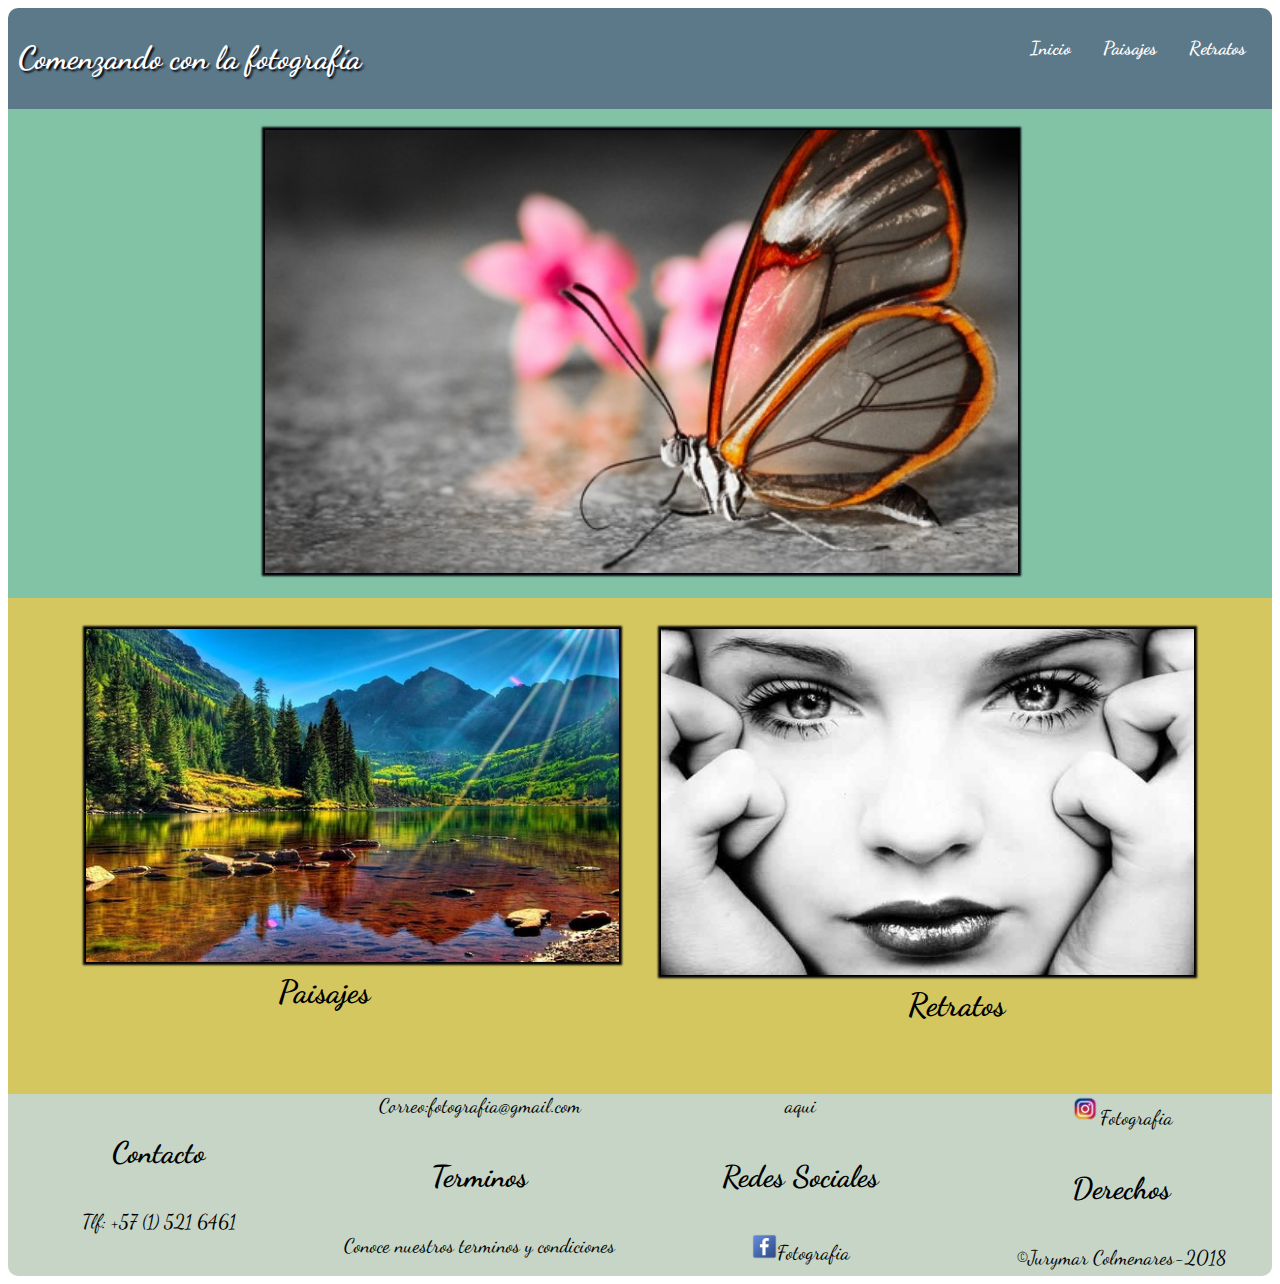
<file: index.html>
<!DOCTYPE html>
<html>
  <head>
    <title>Fotografías</title>
    <link rel="stylesheet" href="css/index.css">
    <meta charset="utf-8">
    <meta name="viewport" content="width=device-width, initial-scale=1.0">
  </head>
  <body>
  <header>
    <nav>
      <ul>
        <li style="float:left;"><h1>Comenzando con la fotografía</h1></li>
        <li><a href="retratos.html"><h3>Retratos</h3></a></li>
        <li><a href="paisajes.html"><h3>Paisajes</h3></a></li>
        <li><a href="index.html"><h3>Inicio</h3></a></li>
      </ul>
    <nav>
  </header>
  <section id="contenido">
  <div class="contenedor1">
    <div id="imagen1">
      <img src="img/mariposa.jpg" >
    </div>
  </div>
  <div class="contenedor2">
    <div id="imagen2">
      <img src="img/paisaje.jpg" >
      <a href="paisajes.html"><h1>Paisajes</h1></a>
    </div>
    <div id="imagen3">
      <img src="img/retrato.jpg" >
      <a href="retratos.html"><h1>Retratos</h1></a>
</section>
<footer>
  <section id="informacion">
  <div class="contacto">
    <h4>Contacto</h4>
    <p>Tlf: +57 (1) 521 6461</p>
    <p>Correo:<a href="mailto:fotografia@gmail.com">fotografia@gmail.com</a></p>
  </div>
  <div class="terminos">
    <h4>Terminos</h4>
    <p>Conoce nuestros terminos y condiciones</p>
    <p>aqui</p>
  </div>
  <div class="redes-sociales">
    <h4>Redes Sociales</h4>
    <p><img src="img/face.png" width="25px">Fotografia</p>
    <p><img src="img/in.png" width="30px">Fotografia</p>
  </div>
  <div class="derechos">
     <h4>Derechos</h4>
     <p>©Jurymar Colmenares-2018</p>
  </div>
</section>
</footer>
</body>
</html>
</file>
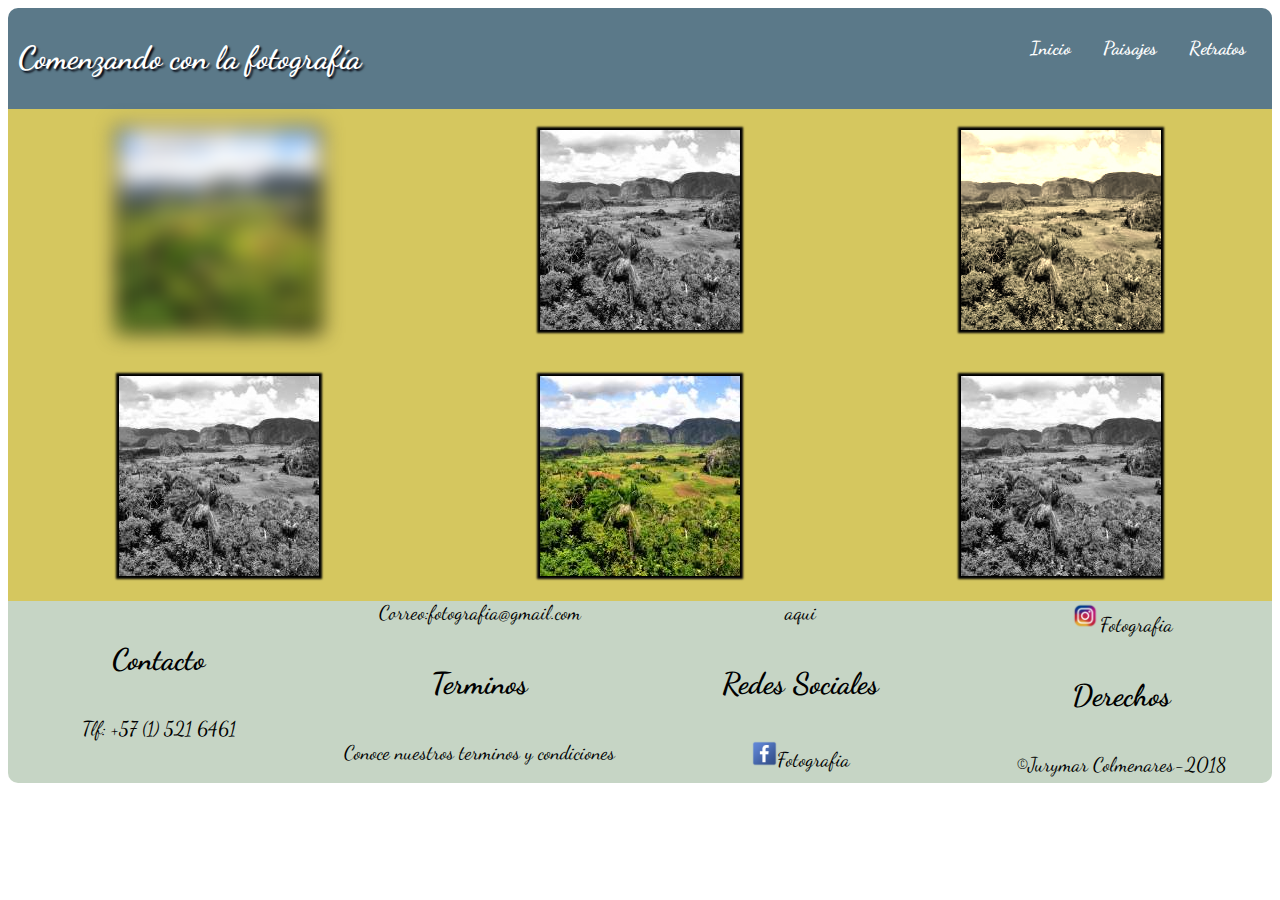
<file: paisajes.html>
<!DOCTYPE html>
<html>
  <head>
    <title>Fotografías</title>
    <link rel="stylesheet" href="css/paisajes.css">
    <meta charset="utf-8">
    <meta name="viewport" content="width=device-width, initial-scale=1.0">
  </head>
  <body>
  <header>
    <nav>
      <ul>
        <li style="float:left;"><h1>Comenzando con la fotografía</h1></li>
        <li><a href="retratos.html"><h3>Retratos</h3></a></li>
        <li><a href="paisajes.html"><h3>Paisajes</h3></a></li>
        <li><a href="index.html"><h3>Inicio</h3></a></li>
      </ul>
    <nav>
  </header>
  <section id="contenido">
  <div class="contenedor1">
    <div id="imagen1">
      <img src="img/jardin.jpg" >
    </div>
    <div id="imagen2">
      <img src="img/jardin.jpg" >
    </div>
    <div id="imagen3">
      <img src="img/jardin.jpg" >
    </div>
  </div>
    <div class="contenedor2">
    <div id="imagen4">
      <img src="img/jardin.jpg" >
    </div>
    <div id="imagen5">
      <img src="img/jardin.jpg" >
    </div>
    <div id="imagen6">
      <img src="img/jardin.jpg" >
    </div>
  </div>
</section>
<footer>
  <section id="informacion">
  <div class="contacto">
    <h4>Contacto</h4>
    <p>Tlf: +57 (1) 521 6461</p>
    <p>Correo:<a href="mailto:fotografia@gmail.com">fotografia@gmail.com</a></p>
  </div>
  <div class="terminos">
    <h4>Terminos</h4>
    <p>Conoce nuestros terminos y condiciones</p>
    <p>aqui</p>
  </div>
  <div class="redes-sociales">
    <h4>Redes Sociales</h4>
    <p><img src="img/face.png" width="25px">Fotografia</p>
    <p><img src="img/in.png" width="30px">Fotografia</p>
  </div>
  <div class="derechos">
     <h4>Derechos</h4>
     <p>©Jurymar Colmenares-2018</p>
  </div>
</section>
</footer>
</body>
</html>
</file>
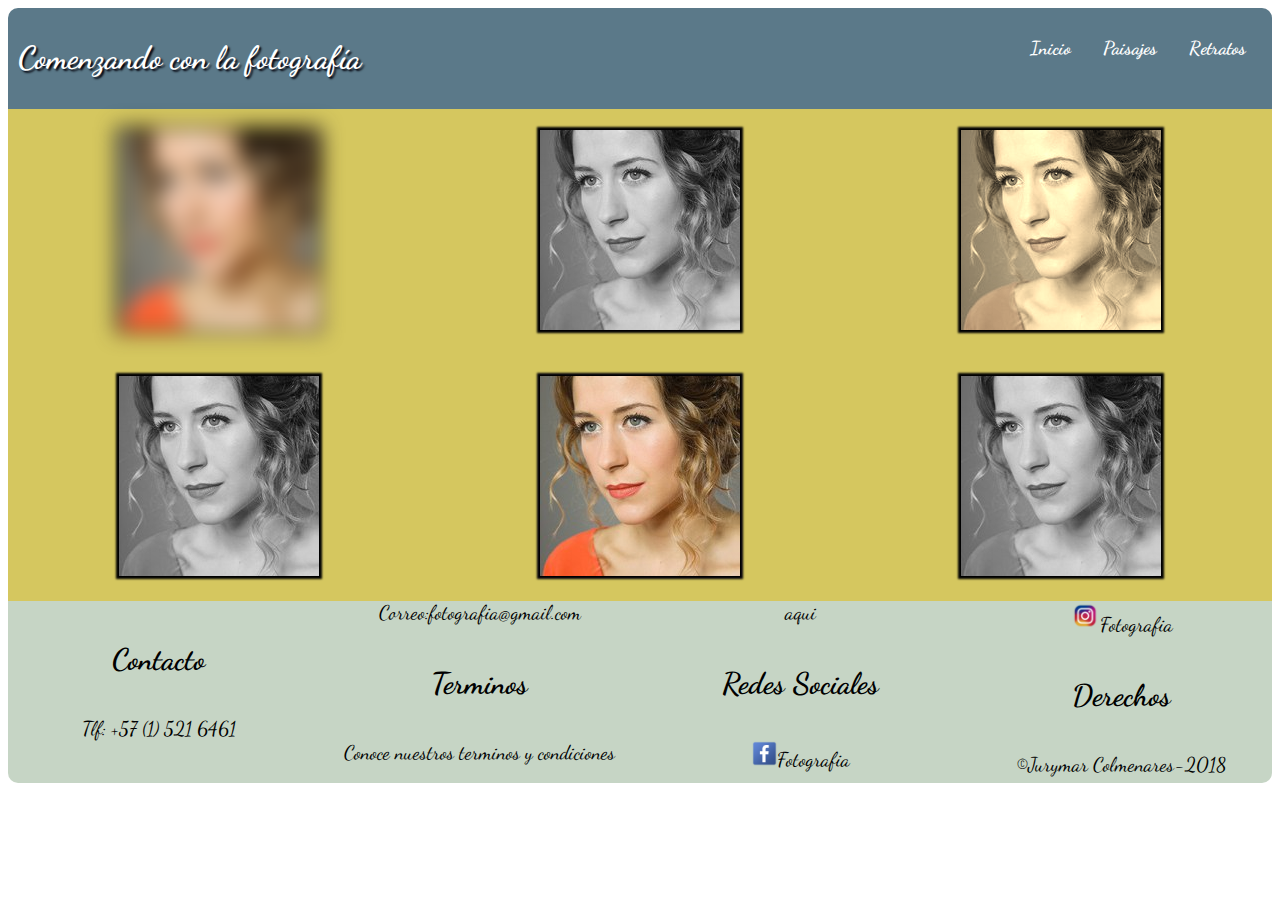
<file: retratos.html>
<!DOCTYPE html>
<html>
  <head>
    <title>Fotografías</title>
    <link rel="stylesheet" href="css/retratos.css">
    <meta charset="utf-8">
    <meta name="viewport" content="width=device-width, initial-scale=1.0">
  </head>
  <body>
  <header>
    <nav>
      <ul>
        <li style="float:left;"><h1>Comenzando con la fotografía</h1></li>
        <li><a href="retratos.html"><h3>Retratos</h3></a></li>
        <li><a href="paisajes.html"><h3>Paisajes</h3></a></li>
        <li><a href="index.html"><h3>Inicio</h3></a></li>
      </ul>
    <nav>
  </header>
  <section id="contenido">
  <div class="contenedor1">
    <div id="imagen1">
      <img src="img/foto.jpg" >
    </div>
    <div id="imagen2">
      <img src="img/foto.jpg" >
    </div>
    <div id="imagen3">
      <img src="img/foto.jpg" >
    </div>
  </div>
    <div class="contenedor2">
    <div id="imagen4">
      <img src="img/foto.jpg" >
    </div>
    <div id="imagen5">
      <img src="img/foto.jpg" >
    </div>
    <div id="imagen6">
      <img src="img/foto.jpg" >
    </div>
  </div>
</section>
<footer>
  <section id="informacion">
  <div class="contacto">
    <h4>Contacto</h4>
    <p>Tlf: +57 (1) 521 6461</p>
    <p>Correo:<a href="mailto:fotografia@gmail.com">fotografia@gmail.com</a></p>
  </div>
  <div class="terminos">
    <h4>Terminos</h4>
    <p>Conoce nuestros terminos y condiciones</p>
    <p>aqui</p>
  </div>
  <div class="redes-sociales">
    <h4>Redes Sociales</h4>
    <p><img src="img/face.png" width="25px">Fotografia</p>
    <p><img src="img/in.png" width="30px">Fotografia</p>
  </div>
  <div class="derechos">
     <h4>Derechos</h4>
     <p>©Jurymar Colmenares-2018</p>
  </div>
</section>
</footer>
</body>
</html>
</file>
<file: css/index.css>
@import url('https://fonts.googleapis.com/css?family=Dancing+Script');

body {
	font-family: 'Dancing Script';
}

header {
    padding: 10px;
	border-radius: 10px 10px 0px 0px;
	background-color: #5b7989;
}

header {
  animation-duration: 1s;
  animation-name: slidein;
}

@keyframes slidein {
  
  from {
    margin-top: 150%;
  }

  to {
    margin-left: 0%;
     }
}

li h1 {
	color: white;
	text-shadow: 2px 2px 2px #02010a;
}

ul {
	list-style-type: none;
    margin: 0;
    padding: 0;
    overflow: hidden;
}

li {
	float:right;
}

li a {
    display: block;
    color: white;
    text-align: center;
    padding: 0px 16px;
    text-decoration: none;
}

#contenido {
	display: flex;
	flex-direction: column
}

.contenedor1 {
	display: flex;
	flex-direction: row;
	background-color: #82c3a6;
}
.contenedor2 {
	display: flex;
	flex-direction: row;
	background-color: #d5c75f;
}

.contenedor2 > div {
	text-align: center;
	padding: 20px;
	width: 50%;
}

#imagen1{
	display:block;
    margin:auto;
    padding-right: 250px;
}

#imagen1 img {
	margin-top: 20px;
	margin-bottom: 20px; 
    width: 150%;
    box-shadow: 0px 0px 2px 2px #02010a;
    border: 1px solid black;

}
#imagen2 img {
	float: right; 
	width: 90%;
	border: 1px solid black;
    margin-top: 10px;
    margin-bottom: 10px;
    box-shadow: 0px 0px 2px 2px #02010a;
}

#imagen3 img {
	float: left; 
	width: 90%;
	height: 76%;
	border: 1px solid black;
	margin-top: 10px;
	margin-bottom: 10px;
    box-shadow: 0px 0px 2px 2px #02010a;
}

p >a {
	color:black;
}

a {
	text-decoration: none;
	color: black;
}

#imagen2:hover {
	transform: rotateZ(10deg);
	transition-duration: 1s;
}
#imagen2 img:hover {
	box-shadow: 0px 0px 15px 10px #82c3a6;
	border: solid 2px black;
}

#imagen3:hover {
    transform: translate(20px,-5px);
}

#imagen3 img:hover {
	box-shadow: 0px 0px 15px 10px #82c3a6;
	border: solid 2px black;
}

footer {
	border-radius: 0px 0px 10px 10px;
	background-color: #C6d5c5;
	font-size: 20px;
}

footer h4{
	font-size: 30px;
}

#informacion{
	-webkit-column-count:4;
    -moz-column-count:4;
    column-count:4;
    text-align: center;
}

@media (max-width: 600px) {

li h1 {
	color: white;
	text-shadow: 2px 2px 2px #02010a;
	padding-left: 20px;
	font-size: 30px;
}

li a {
	color: white;
	padding-right: 30px;
	font-size: 20px;
}

.contenedor1 {
	display: block;
}
.contenedor2 {
	display: block;
}

.contenedor1 > div {
	width: 60%;
	padding-left: 15px;
}

.contenedor2 > div {
	width: 100%;
}

#imagen2 img {
	float: left; 
}

#informacion{
    -webkit-column-count:1;
    -moz-column-count:1;
    column-count:1;
    text-align: left;
  
}
footer {
	font-size: 30px;
	padding-left: 10%;
}
    
footer h4{
	font-size: 40px;
}

}
</file>
<file: css/paisajes.css>
@import url('https://fonts.googleapis.com/css?family=Dancing+Script');

body {
	font-family: 'Dancing Script';
}

header {
    padding: 10px;
	border-radius: 10px 10px 0px 0px;
	background-color: #5b7989;
}

header {
  animation-duration: 1s;
  animation-name: slidein;
}

@keyframes slidein {
  
  from {
    margin-top: 150%;
  }

  to {
    margin-left: 0%;
     }
}

li h1 {
	color: white;
	text-shadow: 2px 2px 2px #02010a;
}

ul {
	list-style-type: none;
    margin: 0;
    padding: 0;
    overflow: hidden;
}

li {
	float:right;
}

li a {
    display: block;
    color: white;
    text-align: center;
    padding: 0px 16px;
    text-decoration: none;
}

.contenedor1 {
	display: flex;
	flex-direction: row;
	background-color: #d5c75f;
}
.contenedor2 {
	display: flex;
	flex-direction: row;
	background-color: #d5c75f;
}

.contenedor1 > div {
	text-align: center;
	padding: 20px;
	width: 50%;
}

.contenedor2 > div {
	text-align: center;
	padding: 20px;
	width: 50%;
}

#imagen1 img {
    box-shadow: 0px 0px 2px 2px #02010a;
    border: 1px solid black;
    -webkit-filter: blur(10px);
	filter: blur(10px);
 }

#imagen2 img {
	border: 1px solid black;
    box-shadow: 0px 0px 2px 2px #02010a;
    -webkit-filter: grayscale(100%);
	filter: grayscale(100%);
}

#imagen3 img {
    box-shadow: 0px 0px 2px 2px #02010a;
    border: 1px solid black;
    -webkit-filter: sepia(90%);
	filter: sepia(90%);
 }

 #imagen4 img {
    box-shadow: 0px 0px 2px 2px #02010a;
    border: 1px solid black;
    -webkit-filter: grayscale(100%);
	filter: grayscale(100%);
 }

 #imagen5 img {
    box-shadow: 0px 0px 2px 2px #02010a;
    border: 1px solid black;
 }

 #imagen6 img {
    box-shadow: 0px 0px 2px 2px #02010a;
    border: 1px solid black;
    -webkit-filter: grayscale(100%);
	filter: grayscale(100%);
 }

a {
	text-decoration: none;
	color: black;
}

footer {
	border-radius: 0px 0px 10px 10px;
	background-color: #C6d5c5;
	font-size: 20px;
}

footer h4{
	font-size: 30px;
}

#informacion{
	-webkit-column-count:4;
    -moz-column-count:4;
    column-count:4;
    text-align: center;
}

@media (max-width: 600px) {

li h1 {
	color: white;
	text-shadow: 2px 2px 2px #02010a;
	padding-left: 20px;
	font-size: 30px;
}

li a {
	color: white;
	padding-right: 30px;
	font-size: 20px;
}

.contenedor1 {
	display: block;
}
.contenedor2 {
	display: block;
}

.contenedor1 > div {
	width: 100%;
}

.contenedor2 > div {
	width: 100%;
}

#informacion{
    -webkit-column-count:1;
    -moz-column-count:1;
    column-count:1;
    text-align: left;
  
}
footer {
	font-size: 30px;
	padding-left: 10%;
}
    
footer h4{
	font-size: 40px;
}

}
</file>
<file: css/retratos.css>
@import url('https://fonts.googleapis.com/css?family=Dancing+Script');

body {
	font-family: 'Dancing Script';
}

header {
    padding: 10px;
	border-radius: 10px 10px 0px 0px;
	background-color: #5b7989;
}

header {
  animation-duration: 1s;
  animation-name: slidein;
}

@keyframes slidein {
  
  from {
    margin-top: 150%;
  }

  to {
    margin-left: 0%;
     }
}

li h1 {
	color: white;
	text-shadow: 2px 2px 2px #02010a;
}

ul {
	list-style-type: none;
    margin: 0;
    padding: 0;
    overflow: hidden;
}

li {
	float:right;
}

li a {
    display: block;
    color: white;
    text-align: center;
    padding: 0px 16px;
    text-decoration: none;
}



.contenedor1 {
	display: flex;
	flex-direction: row;
	background-color: #d5c75f;
}
.contenedor2 {
	display: flex;
	flex-direction: row;
	background-color: #d5c75f;
}

.contenedor1 > div {
	text-align: center;
	padding: 20px;
	width: 50%;
}

.contenedor2 > div {
	text-align: center;
	padding: 20px;
	width: 50%;
}

#imagen1 img {
    box-shadow: 0px 0px 2px 2px #02010a;
    border: 1px solid black;
    -webkit-filter: blur(10px);
	filter: blur(10px);
 }

#imagen2 img {
	border: 1px solid black;
    box-shadow: 0px 0px 2px 2px #02010a;
    -webkit-filter: grayscale(100%);
	filter: grayscale(100%);
}

#imagen3 img {
    box-shadow: 0px 0px 2px 2px #02010a;
    border: 1px solid black;
    -webkit-filter: sepia(90%);
	filter: sepia(90%);
 }

 #imagen4 img {
    box-shadow: 0px 0px 2px 2px #02010a;
    border: 1px solid black;
    -webkit-filter: grayscale(100%);
	filter: grayscale(100%);
 }

 #imagen5 img {
    box-shadow: 0px 0px 2px 2px #02010a;
    border: 1px solid black;
 }

 #imagen6 img {
    box-shadow: 0px 0px 2px 2px #02010a;
    border: 1px solid black;
    -webkit-filter: grayscale(100%);
	filter: grayscale(100%);
 }

a {
	text-decoration: none;
	color: black;
}

footer {
	border-radius: 0px 0px 10px 10px;
	background-color: #C6d5c5;
	font-size: 20px;
}

footer h4{
	font-size: 30px;
}

#informacion{
	-webkit-column-count:4;
    -moz-column-count:4;
    column-count:4;
    text-align: center;
}

@media (max-width: 600px) {

li h1 {
	color: white;
	text-shadow: 2px 2px 2px #02010a;
	padding-left: 20px;
	font-size: 30px;
}

li a {
	color: white;
	padding-right: 30px;
	font-size: 20px;
}

.contenedor1 {
	display: block;
}
.contenedor2 {
	display: block;
}

.contenedor1 > div {
	width: 100%;
}

.contenedor2 > div {
	width: 100%;
}

#informacion{
    -webkit-column-count:1;
    -moz-column-count:1;
    column-count:1;
    text-align: left;
  
}
footer {
	font-size: 30px;
	padding-left: 10%;
}
    
footer h4{
	font-size: 40px;
}

}
</file>
